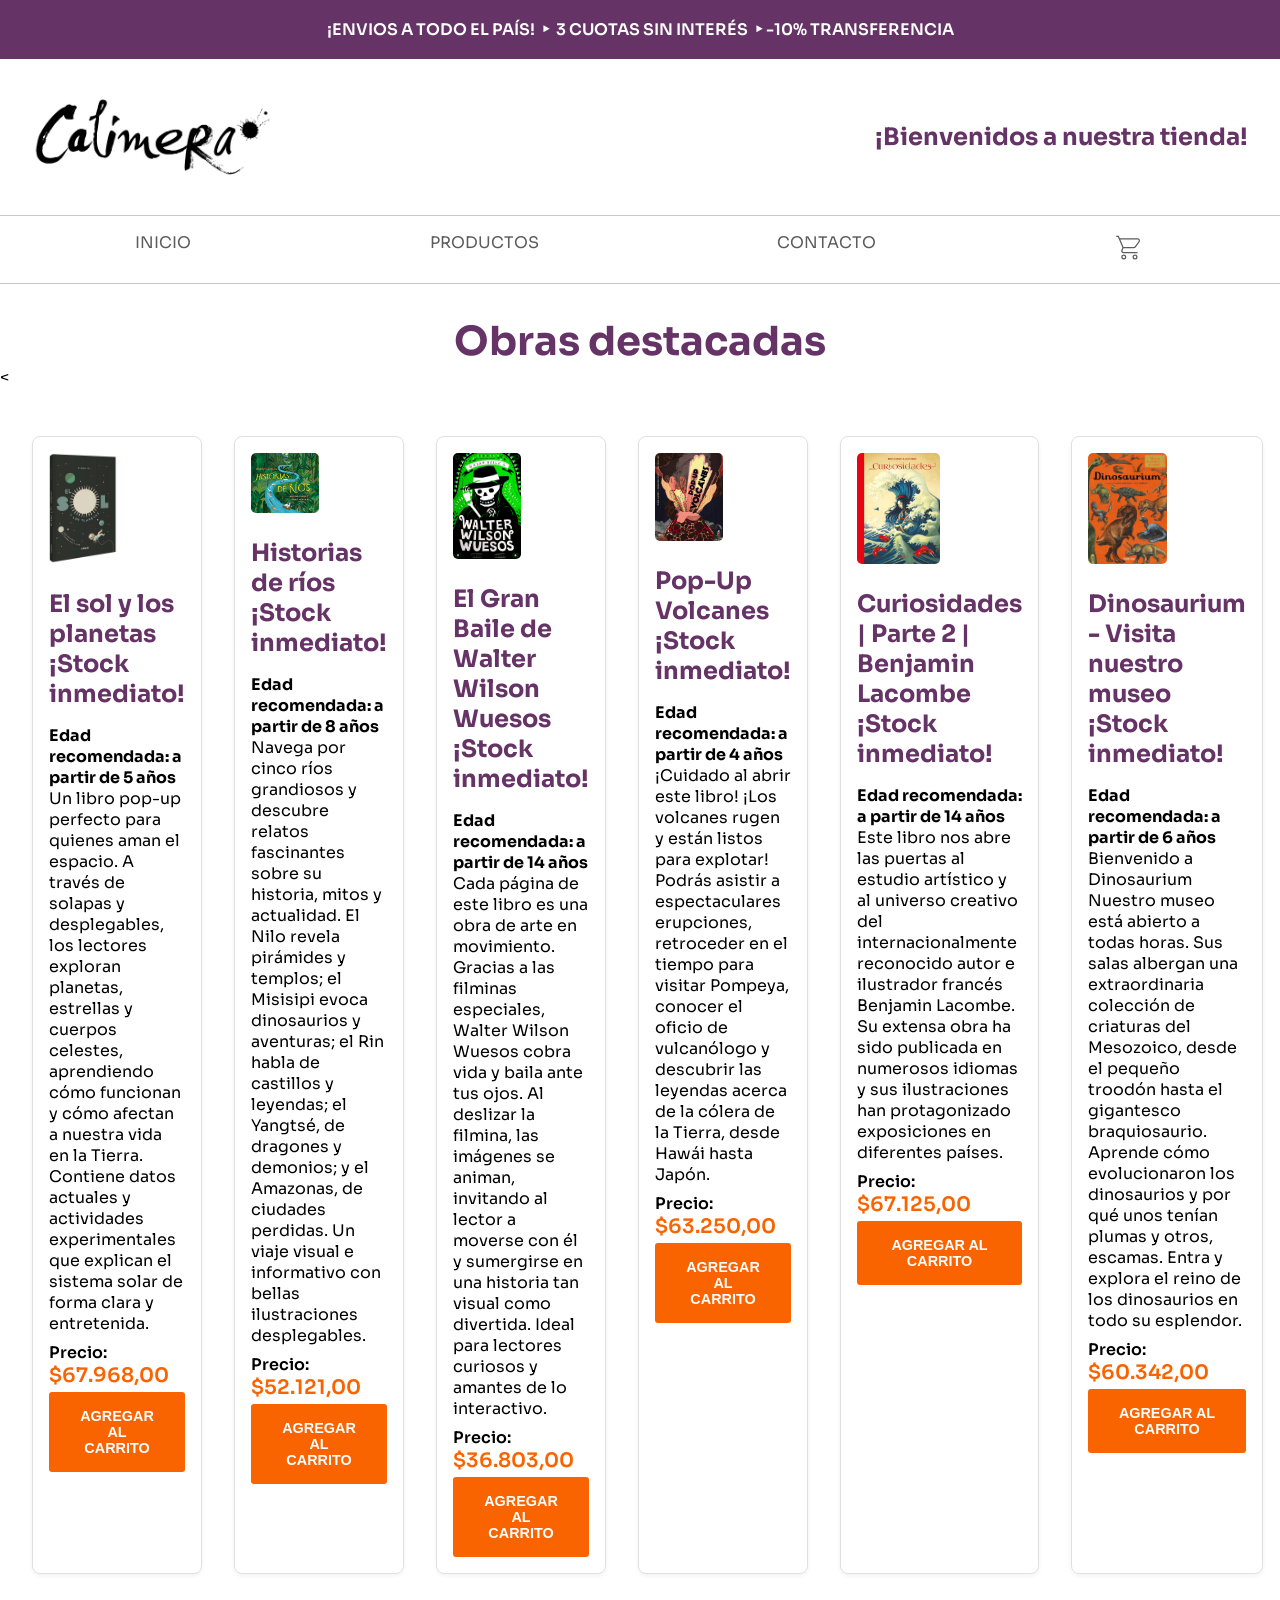
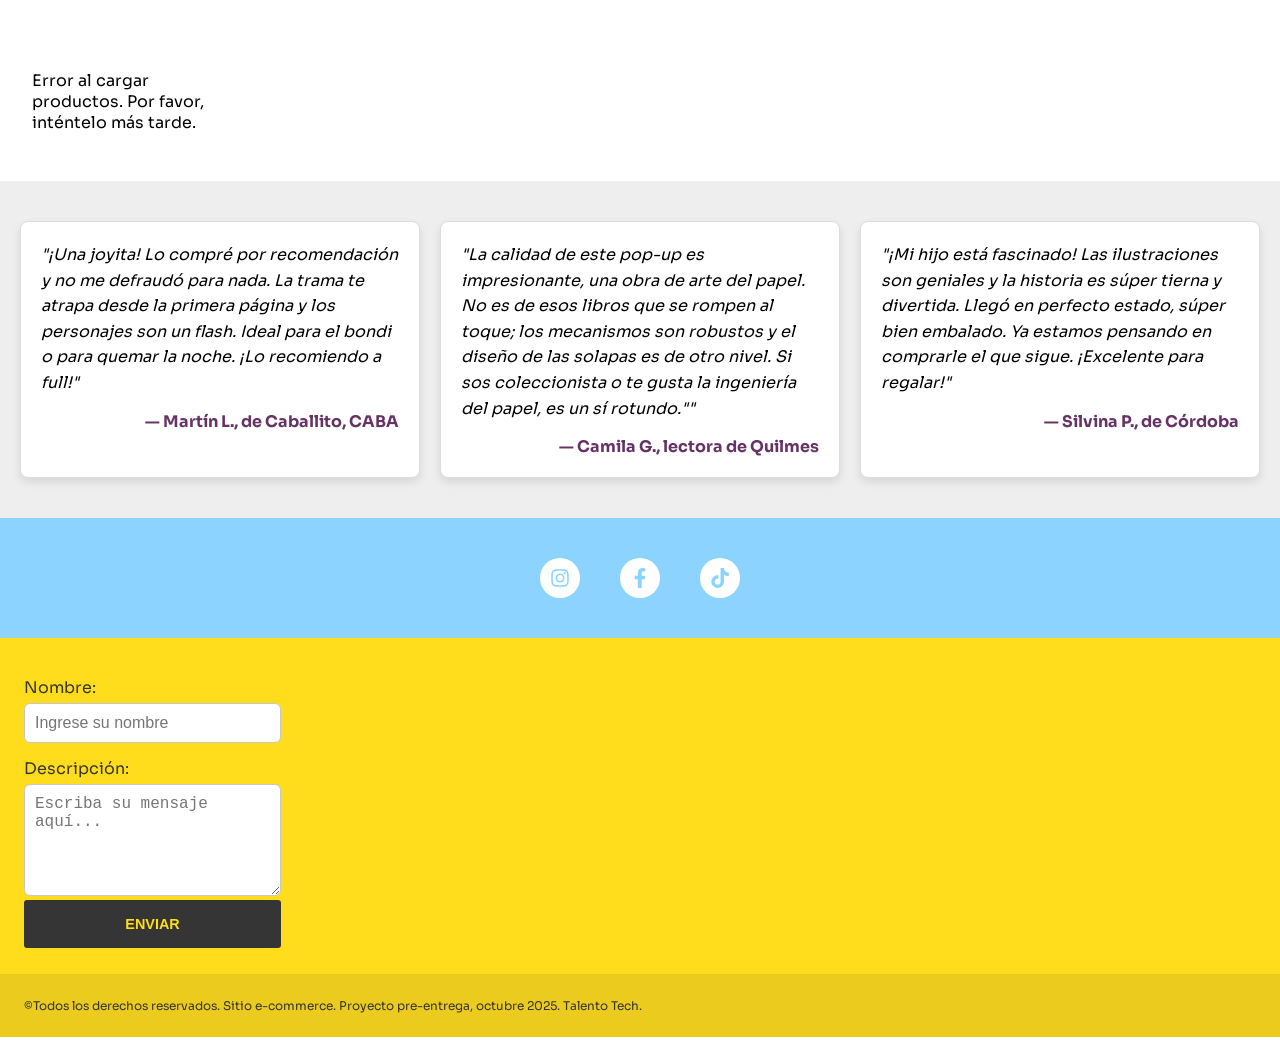
<file: index.html>
<!DOCTYPE html>
<html lang="es">
<head>
    <meta charset="UTF-8">
    <meta name="viewport" content="width=device-width, initial-scale=1.0">
    <title>EF Talento Tech - Acevey, Eric</title>
    <link rel="shortcut icon" href="favicon.ico" type="image/x-icon">
    <link rel="stylesheet" href="./css/style.css">
</head>
<body>
    <div class="barra-superior">
    ¡ENVIOS A TODO EL PAÍS!  &#8227;  3 CUOTAS SIN INTERÉS  &#8227; -10% TRANSFERENCIA
    </div>

    <header>
        <img src="./assets/img/Calimera-logo.jpg" alt="Logo">
        <h1>¡Bienvenidos a nuestra tienda!</h1>
    </header>

    <nav>
        <ul>
            <li><a href="#">INICIO</a></li>
            <li><a href="./pages/product.html">PRODUCTOS</a></li>
            <li><a href="#contacto">CONTACTO</a></li>
            
            <li class="cart-icon-container">
                <a onclick="handleCart()" href="./pages/carrito.html">
                   <svg xmlns="http://www.w3.org/2000/svg" width="30" height="30" viewBox="0 0 24 24">
                        <path fill="currentColor" d="M16 18a2 2 0 0 1 2 2a2 2 0 0 1-2 2a2 2 0 0 1-2-2a2 2 0 0 1 2-2m0 1a1 1 0 0 0-1 1a1 1 0 0 0 1 1a1 1 0 0 0 1-1a1 1 0 0 0-1-1m-9-1a2 2 0 0 1 2 2a2 2 0 0 1-2 2a2 2 0 0 1-2-2a2 2 0 0 1 2-2m0 1a1 1 0 0 0-1 1a1 1 0 0 0 1 1a1 1 0 0 0 1-1a1 1 0 0 0-1-1M18 6H4.27l2.55 6H15c.33 0 .62-.16.8-.4l3-4c.13-.17.2-.38.2-.6a1 1 0 0 0-1-1m-3 7H6.87l-.77 1.56L6 15a1 1 0 0 0 1 1h11v1H7a2 2 0 0 1-2-2a2 2 0 0 1 .25-.97l.72-1.47L2.34 4H1V3h2l.85 2H18a2 2 0 0 1 2 2c0 .5-.17.92-.45 1.26l-2.91 3.89c-.36.51-.96.85-1.64.85" />
                    </svg>
                    <div class="count"></div>
                </a>
            </li>
        </ul>
    </nav>

    <main>
        <h2>Obras destacadas</h2>
    </main>

    <<section id="productos">
    <div class="product">
        <div class="card">
            <a href="./pages/descripcion.html">
                <img src="./assets/img/Producto1.webp" alt="Producto 1">
                <h4>El sol y los planetas ¡Stock inmediato!</h4>
                <p class="detalle"><strong>Edad recomendada: a partir de 5 años</strong>
                    <br>Un libro pop-up perfecto para quienes aman el espacio. A través de solapas y desplegables, los lectores exploran planetas, estrellas y cuerpos celestes, aprendiendo cómo funcionan y cómo afectan a nuestra vida en la Tierra. Contiene datos actuales y actividades experimentales que explican el sistema solar de forma clara y entretenida.</p>
            </a>
            <p class="precio">Precio: <span>$67.968,00</span></p>
            <button class="agregar-carrito-btn" 
                    data-id="ESTATICO-1" 
                    data-name="El sol y los planetas" 
                    data-price="67968" 
                    data-image="../assets/img/Producto1.webp">AGREGAR AL CARRITO</button> </div>
        
        <div class="card">
            <a href="./pages/descripcion.html">
                <img src="./assets/img/Producto2.webp" alt="Producto 2">
                <h4>Historias de ríos ¡Stock inmediato!</h4>
                <p class="detalle"><strong>Edad recomendada: a partir de 8 años</strong>
                    <br>Navega por cinco ríos grandiosos y descubre relatos fascinantes sobre su historia, mitos y actualidad. El Nilo revela pirámides y templos; el Misisipi evoca dinosaurios y aventuras; el Rin habla de castillos y leyendas; el Yangtsé, de dragones y demonios; y el Amazonas, de ciudades perdidas. Un viaje visual e informativo con bellas ilustraciones desplegables.</p>
            </a>
            <p class="precio">Precio: <span>$52.121,00</span></p>
            <button class="agregar-carrito-btn" 
                    data-id="ESTATICO-2" 
                    data-name="Historias de ríos" 
                    data-price="52121" 
                    data-image="../assets/img/Producto2.webp">AGREGAR AL CARRITO</button> </div>
        
        <div class="card">
            <a href="./pages/descripcion.html">
                <img src="./assets/img/Producto3.webp" alt="Producto 3">
                <h4>El Gran Baile de Walter Wilson Wuesos ¡Stock inmediato!</h4>
                <p class="detalle"><strong>Edad recomendada: a partir de 14 años</strong>
                    <br>Cada página de este libro es una obra de arte en movimiento. Gracias a las filminas especiales, Walter Wilson Wuesos cobra vida y baila ante tus ojos. Al deslizar la filmina, las imágenes se animan, invitando al lector a moverse con él y sumergirse en una historia tan visual como divertida. Ideal para lectores curiosos y amantes de lo interactivo.</p>
            </a>
            <p class="precio">Precio: <span>$36.803,00</span></p>
            <button class="agregar-carrito-btn" 
                    data-id="ESTATICO-3" 
                    data-name="El Gran Baile de Walter Wilson Wuesos" 
                    data-price="36803" 
                    data-image="../assets/img/Producto3.webp">AGREGAR AL CARRITO</button> </div>

        <div class="card">
            <a href="./pages/descripcion.html">
                <img src="./assets/img/Producto4.webp" alt="Producto 4">
                <h4>Pop-Up Volcanes ¡Stock inmediato!</h4>
                <p class="detalle"><strong>Edad recomendada: a partir de 4 años</strong>
                    <br>¡Cuidado al abrir este libro! ¡Los volcanes rugen y están listos para explotar! Podrás asistir a espectaculares erupciones, retroceder en el tiempo para visitar Pompeya, conocer el oficio de vulcanólogo y descubrir las leyendas acerca de la cólera de la Tierra, desde Hawái hasta Japón.</p>
            </a>
            <p class="precio">Precio: <span>$63.250,00</span></p>
            <button class="agregar-carrito-btn" 
                    data-id="ESTATICO-4" 
                    data-name="Pop-Up Volcanes" 
                    data-price="63250" 
                    data-image="../assets/img/Producto4.webp">AGREGAR AL CARRITO</button> </div>
        
        <div class="card">
            <a href="./pages/descripcion.html">
                <img src="./assets/img/Producto5.webp" alt="Producto 5">
                <h4>Curiosidades | Parte 2 | Benjamin Lacombe ¡Stock inmediato!</h4>
                <p class="detalle"><strong>Edad recomendada: a partir de 14 años</strong>
                    <br>Este libro nos abre las puertas al estudio artístico y al universo creativo del internacionalmente reconocido autor e ilustrador francés Benjamin Lacombe. Su extensa obra ha sido publicada en numerosos idiomas y sus ilustraciones han protagonizado exposiciones en diferentes países.</p>
            </a>
            <p class="precio">Precio: <span>$67.125,00</span></p>
            <button class="agregar-carrito-btn" 
                    data-id="ESTATICO-5" 
                    data-name="Curiosidades | Parte 2 | Benjamin Lacombe" 
                    data-price="67125" 
                    data-image="../assets/img/Producto5.webp">AGREGAR AL CARRITO</button> </div>
        
        <div class="card">
            <a href="./pages/descripcion.html">
                <img src="./assets/img/Producto6.webp" alt="Producto 6">
                <h4>Dinosaurium - Visita nuestro museo ¡Stock inmediato!</h4>
                <p class="detalle"><strong>Edad recomendada: a partir de 6 años</strong>
                    <br>Bienvenido a Dinosaurium Nuestro museo está abierto a todas horas. Sus salas albergan una extraordinaria colección de criaturas del Mesozoico, desde el pequeño troodón hasta el gigantesco braquiosaurio. Aprende cómo evolucionaron los dinosaurios y por qué unos tenían plumas y otros, escamas. Entra y explora el reino de los dinosaurios en todo su esplendor.</p>
            </a>
            <p class="precio">Precio: <span>$60.342,00</span></p>
            <button class="agregar-carrito-btn" 
                    data-id="ESTATICO-6" 
                    data-name="Dinosaurium - Visita nuestro museo" 
                    data-price="60342" 
                    data-image="../assets/img/Producto6.webp">AGREGAR AL CARRITO</button> </div>
        
    </div> 
</section>

    <section id="productos">
    <div class="card-grid" id="productos-contenedor">
        </div>
    </section>

    <section id="resenias-seccion" class="resenias-seccion">
        <div class="resenia-contenedor"> 
            <div class="resenia-tarjeta">
                <p class="resenia-texto">"¡Una joyita! Lo compré por recomendación y no me defraudó para nada. La trama te atrapa desde la primera página y los personajes son un flash. Ideal para el bondi o para quemar la noche. ¡Lo recomiendo a full!"</p>
                <p class="resenia-autor">— Martín L., de Caballito, CABA</p>
            </div>

            <div class="resenia-tarjeta">
                <p class="resenia-texto">"La calidad de este pop-up es impresionante, una obra de arte del papel. No es de esos libros que se rompen al toque; los mecanismos son robustos y el diseño de las solapas es de otro nivel. Si sos coleccionista o te gusta la ingeniería del papel, es un sí rotundo.""</p>
                <p class="resenia-autor">— Camila G., lectora de Quilmes</p>
            </div>

            <div class="resenia-tarjeta">
                <p class="resenia-texto">"¡Mi hijo está fascinado! Las ilustraciones son geniales y la historia es súper tierna y divertida. Llegó en perfecto estado, súper bien embalado. Ya estamos pensando en comprarle el que sigue. ¡Excelente para regalar!"</p>
                <p class="resenia-autor">— Silvina P., de Córdoba</p>
            </div>
        </div>
    </section>

    <section id="redes">
    <div class="redes-footer">
        <a class="redes-icon icon-40px icon-circle" href="https://instagram.com/" target="_blank" aria-label="instagram Calimera">
        <svg class="icon-inline icon-lg" xmlns="http://www.w3.org/2000/svg" viewBox="0 0 448 512"><path d="M224.1 141c-63.6 0-114.9 51.3-114.9 114.9s51.3 114.9 114.9 114.9S339 319.5 339 255.9 287.7 141 224.1 141zm0 189.6c-41.1 0-74.7-33.5-74.7-74.7s33.5-74.7 74.7-74.7 74.7 33.5 74.7 74.7-33.6 74.7-74.7 74.7zm146.4-194.3c0 14.9-12 26.8-26.8 26.8-14.9 0-26.8-12-26.8-26.8s12-26.8 26.8-26.8 26.8 12 26.8 26.8zm76.1 27.2c-1.7-35.9-9.9-67.7-36.2-93.9-26.2-26.2-58-34.4-93.9-36.2-37-2.1-147.9-2.1-184.9 0-35.8 1.7-67.6 9.9-93.9 36.1s-34.4 58-36.2 93.9c-2.1 37-2.1 147.9 0 184.9 1.7 35.9 9.9 67.7 36.2 93.9s58 34.4 93.9 36.2c37 2.1 147.9 2.1 184.9 0 35.9-1.7 67.7-9.9 93.9-36.2 26.2-26.2 34.4-58 36.2-93.9 2.1-37 2.1-147.8 0-184.8zM398.8 388c-7.8 19.6-22.9 34.7-42.6 42.6-29.5 11.7-99.5 9-132.1 9s-102.7 2.6-132.1-9c-19.6-7.8-34.7-22.9-42.6-42.6-11.7-29.5-9-99.5-9-132.1s-2.6-102.7 9-132.1c7.8-19.6 22.9-34.7 42.6-42.6 29.5-11.7 99.5-9 132.1-9s102.7-2.6 132.1 9c19.6 7.8 34.7 22.9 42.6 42.6 11.7 29.5 9 99.5 9 132.1s2.7 102.7-9 132.1z"></path></svg>
    </a>
        <a class="redes-icon icon-40px icon-circle" href="https://www.facebook.com/" target="_blank" aria-label="facebook Calimera">
        <svg class="icon-inline icon-lg" viewBox="0 0 320 512"><path d="M279.1 288l14.3-92.7h-89v-60c0-25.4 12.5-50.2 52.3-50.2H297V6.4S260.4 0 225.4 0C152 0 104.3 44.4 104.3 124.7v70.6H22.9V288h81.4v224h100.2V288z"></path></svg> 
        </a>
        <a class="redes-icon icon-40px icon-circle" href="https://www.tiktok.com/" target="_blank" aria-label="tiktok Calimera">
        <svg class="icon-inline icon-lg" xmlns="http://www.w3.org/2000/svg" viewBox="0 0 448 512">
            <path d="M448,209.91a210.06,210.06,0,0,1-122.77-39.25V349.38A162.55,162.55,0,1,1,185,188.31V278.2a74.62,74.62,0,1,0,52.23,71.18V0l88,0a121.18,121.18,0,0,0,1.86,22.17h0A122.18,122.18,0,0,0,381,102.39a121.43,121.43,0,0,0,67,20.14Z"></path>
        </svg>
    </a>
    </div>
    </section>
    
    <section id="contacto">
        <div class="grid-container">
            <div class="contacto">
                <form action="https://formspree.io/f/xgvnqdvl" method="POST">
                    <label for="name">Nombre: </label>
                    <input type="text" name="name" id="name" class="name-class" required placeholder="Ingrese su nombre">
                    <label for="msj">Descripción: </label>
                    <textarea name="msj" id="msj" rows="5" cols="20" placeholder="Escriba su mensaje aquí..."></textarea>
                    <button type="submit">ENVIAR</button>
                </form>
            </div>
        </div>
    </section>
    
    <footer>
        <div class="redes">
            <a href="" alt="whatsapp"></a>
        </div>
        <p class="legales">©Todos los derechos reservados. Sitio e-commerce. Proyecto pre-entrega, octubre 2025. Talento Tech.</p>
    </footer>

    <script src="./js/api.js"></script>
</body>
</html>
</file>
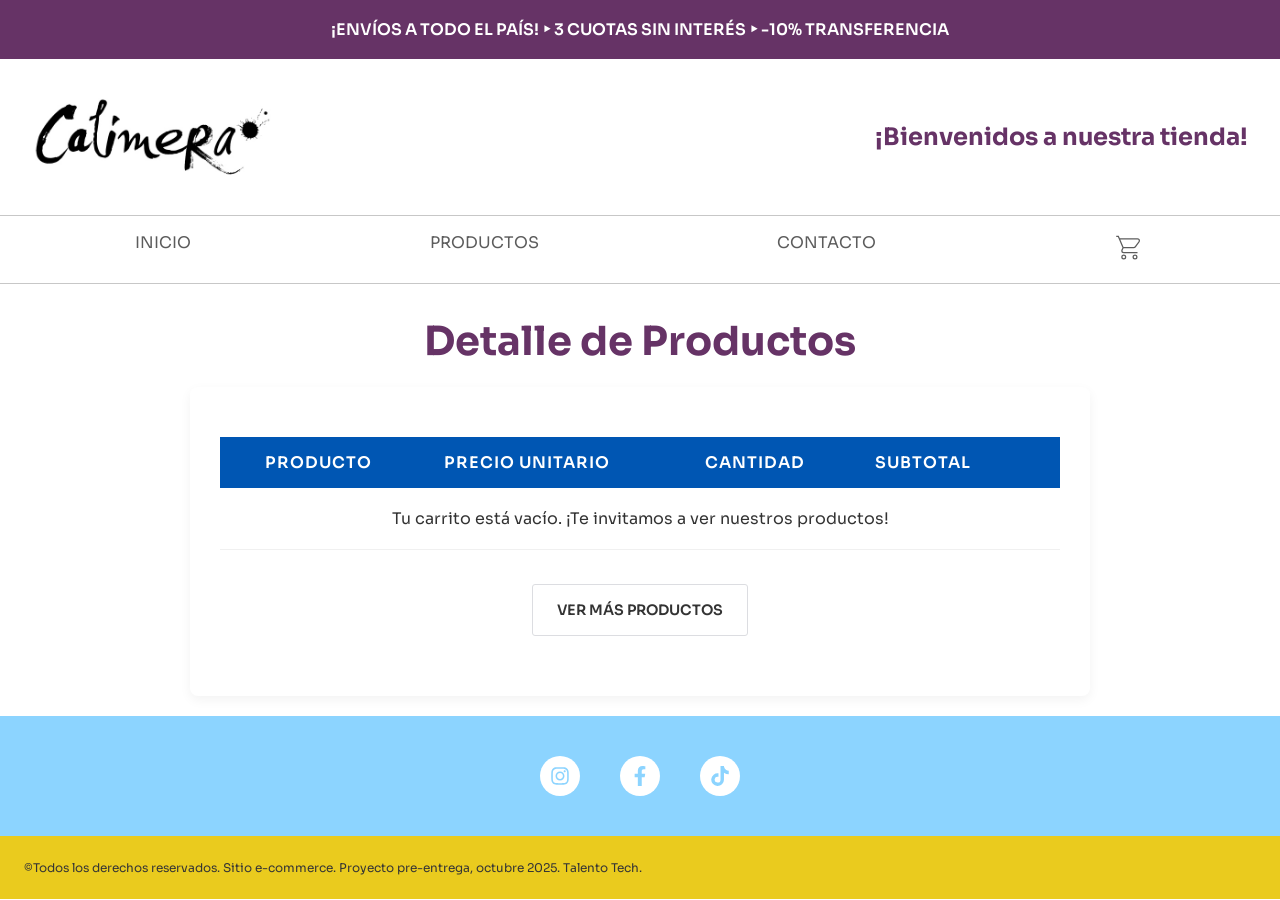
<file: pages/carrito.html>
<!DOCTYPE html>
<html lang="en">
<head>
    <meta charset="UTF-8">
    <meta name="viewport" content="width=device-width, initial-scale=1.0">
    <title>PE Talento Tech - Acevey, Eric</title>
    <link rel="shortcut icon" href="../favicon.ico" type="image/x-icon">
    <link rel="stylesheet" href="../css/style.css">
    <link rel="stylesheet" href="../css/style-carrito.css">
</head>
<body>
    
    <div class="barra-superior">
        ¡ENVÍOS A TODO EL PAÍS! <span>&#8227;</span> 3 CUOTAS SIN INTERÉS <span>&#8227;</span> -10% TRANSFERENCIA
    </div>

    <header>
        <img src="../assets/img/Calimera-logo.jpg" alt="Logo de Calimera">
        <h1>¡Bienvenidos a nuestra tienda!</h1>
    </header>

    <nav>
        <ul>
            <li>
                <a href="../index.html">INICIO</a>
            </li>
            <li>
                <a href="../pages/product.html">PRODUCTOS</a>
            </li>
            <li>
                <a href="#contacto">CONTACTO</a>
            </li>
            <li>
                <a onclick="handleCart()" href="./carrito.html">
                    <svg xmlns="http://www.w3.org/2000/svg" width="30" height="30" viewBox="0 0 24 24">
                        <path fill="currentColor"
                            d="M16 18a2 2 0 0 1 2 2a2 2 0 0 1-2 2a2 2 0 0 1-2-2a2 2 0 0 1 2-2m0 1a1 1 0 0 0-1 1a1 1 0 0 0 1 1a1 1 0 0 0 1-1a1 1 0 0 0-1-1m-9-1a2 2 0 0 1 2 2a2 2 0 0 1-2 2a2 2 0 0 1-2-2a2 2 0 0 1 2-2m0 1a1 1 0 0 0-1 1a1 1 0 0 0 1 1a1 1 0 0 0 1-1a1 1 0 0 0-1-1M18 6H4.27l2.55 6H15c.33 0 .62-.16.8-.4l3-4c.13-.17.2-.38.2-.6a1 1 0 0 0-1-1m-3 7H6.87l-.77 1.56L6 15a1 1 0 0 0 1 1h11v1H7a2 2 0 0 1-2-2a2 2 0 0 1 .25-.97l.72-1.47L2.34 4H1V3h2l.85 2H18a2 2 0 0 1 2 2c0 .5-.17.92-.45 1.26l-2.91 3.89c-.36.51-.96.85-1.64.85" />
                    </svg>
                    <div class="count"></div>
                </a>
            </li>
        </ul>
    </nav>

    <main>
        <h2>Detalle de Productos</h2>
        <section class="carrito-resumen">
            <table class="tabla-carrito">
                <thead>
                    <tr>
                        <th></th>
                        <th>Producto</th>
                        <th>Precio Unitario</th>
                        <th>Cantidad</th>
                        <th>Subtotal</th>
                        <th></th>
                     </tr>
                </thead>
                
                <tbody id="productos-carrito">
                    </tbody>
                
                <tfoot>
                    <tr>
                        <td colspan="4"><strong>Total Final</strong></td> 
                        
                        <td id="total-final"></td> 
                        
                        <td></td> 
                    </tr>
                </tfoot>
            </table>
            
            <div class="acciones-carrito">
                <a href="../index.html" class="btn-volver">VER MÁS PRODUCTOS</a>
                <button class="btn-comprar">INICIAR COMPRA</button>
            </div>
        </section>
    </main>

    <section id="redes">
 <div class="redes-footer text-center">
	<a class="redes-icon icon-40px icon-circle" href="https://instagram.com/" target="_blank" aria-label="instagram Calimera">
    <svg class="icon-inline icon-lg" xmlns="http://www.w3.org/2000/svg" viewBox="0 0 448 512"><path d="M224.1 141c-63.6 0-114.9 51.3-114.9 114.9s51.3 114.9 114.9 114.9S339 319.5 339 255.9 287.7 141 224.1 141zm0 189.6c-41.1 0-74.7-33.5-74.7-74.7s33.5-74.7 74.7-74.7 74.7 33.5 74.7 74.7-33.6 74.7-74.7 74.7zm146.4-194.3c0 14.9-12 26.8-26.8 26.8-14.9 0-26.8-12-26.8-26.8s12-26.8 26.8-26.8 26.8 12 26.8 26.8zm76.1 27.2c-1.7-35.9-9.9-67.7-36.2-93.9-26.2-26.2-58-34.4-93.9-36.2-37-2.1-147.9-2.1-184.9 0-35.8 1.7-67.6 9.9-93.9 36.1s-34.4 58-36.2 93.9c-2.1 37-2.1 147.9 0 184.9 1.7 35.9 9.9 67.7 36.2 93.9s58 34.4 93.9 36.2c37 2.1 147.9 2.1 184.9 0 35.9-1.7 67.7-9.9 93.9-36.2 26.2-26.2 34.4-58 36.2-93.9 2.1-37 2.1-147.8 0-184.8zM398.8 388c-7.8 19.6-22.9 34.7-42.6 42.6-29.5 11.7-99.5 9-132.1 9s-102.7 2.6-132.1-9c-19.6-7.8-34.7-22.9-42.6-42.6-11.7-29.5-9-99.5-9-132.1s-2.6-102.7 9-132.1c7.8-19.6 22.9-34.7 42.6-42.6 29.5-11.7 99.5-9 132.1-9s102.7-2.6 132.1 9c19.6 7.8 34.7 22.9 42.6 42.6 11.7 29.5 9 99.5 9 132.1s2.7 102.7-9 132.1z"></path></svg>
</a>
    <a class="redes-icon icon-40px icon-circle" href="https://www.facebook.com/" target="_blank" aria-label="facebook Calimera">
    <svg class="icon-inline icon-lg" viewBox="0 0 320 512"><path d="M279.1 288l14.3-92.7h-89v-60c0-25.4 12.5-50.2 52.3-50.2H297V6.4S260.4 0 225.4 0C152 0 104.3 44.4 104.3 124.7v70.6H22.9V288h81.4v224h100.2V288z"></path></svg>        </a>
    <a class="redes-icon icon-40px icon-circle" href="https://www.tiktok.com/" target="_blank" aria-label="tiktok Calimera">
    <svg class="icon-inline icon-lg" xmlns="http://www.w3.org/2000/svg" viewBox="0 0 448 512">
        <path d="M448,209.91a210.06,210.06,0,0,1-122.77-39.25V349.38A162.55,162.55,0,1,1,185,188.31V278.2a74.62,74.62,0,1,0,52.23,71.18V0l88,0a121.18,121.18,0,0,0,1.86,22.17h0A122.18,122.18,0,0,0,381,102.39a121.43,121.43,0,0,0,67,20.14Z"></path>
    </svg>
</a>
</div>
</section>

    <footer>
        <div class="redes">
            <a href="" alt="whatsapp"></a>
        </div>
        <p class="legales">©Todos los derechos reservados. Sitio e-commerce. Proyecto pre-entrega, octubre 2025. Talento Tech.</p>
    </footer>

    <script src="../js/carrito-render.js"></script>
</body>
</html>
</file>
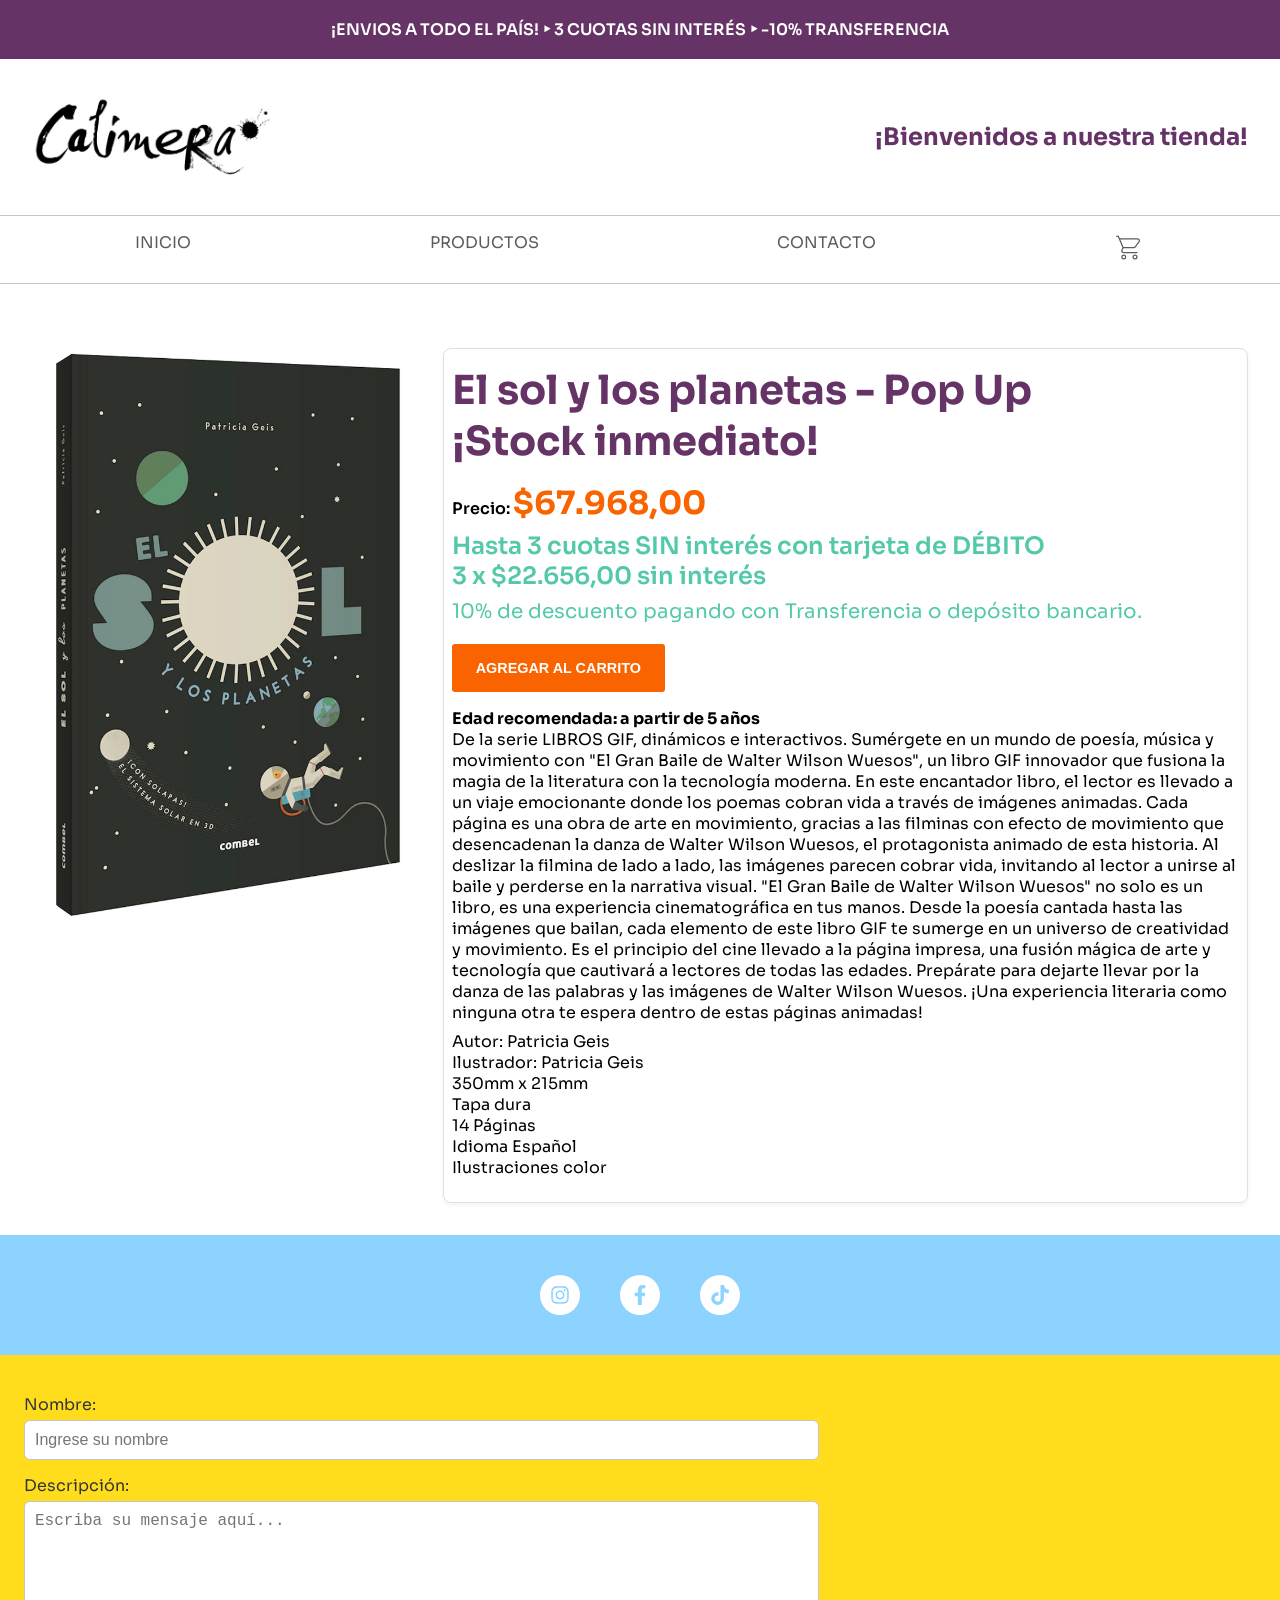
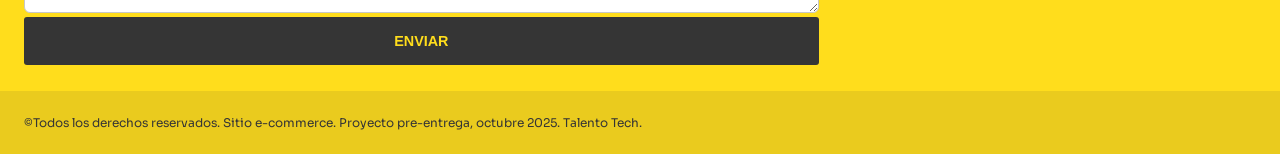
<file: pages/descripcion.html>
<!DOCTYPE html>
<html lang="en">
<head>
    <meta charset="UTF-8">
    <meta name="viewport" content="width=device-width, initial-scale=1.0">
    <title>PE Talento Tech - Acevey, Eric</title>
    <link rel="shortcut icon" href="./favicon.ico" type="image/x-icon">
    <link rel="stylesheet" href="../css/style.css" />
    <link rel="stylesheet" href="../css/style-producto.css" />
</head>
<body>
    <div class="barra-superior">
    ¡ENVIOS A TODO EL PAÍS!  &#8227;  3 CUOTAS SIN INTERÉS  &#8227; -10% TRANSFERENCIA
  </div>

    <header>
        <img src="../assets/img/Calimera-logo.jpg" alt="Logo">
    <h1>¡Bienvenidos a nuestra tienda!</h1>
        </header>
    <nav>
        <ul>
            <li>
                <a href="../index.html">INICIO</a>
            </li>
            <li>
                <a href="./pages/product.html">PRODUCTOS</a>
            </li>
            <li>
                <a href="#contacto">CONTACTO</a>
            </li>
            <li>
            <a onclick="handleCart()" href="../pages/carrito.html">
               <svg xmlns="http://www.w3.org/2000/svg" width="30" height="30" viewBox="0 0 24 24">
                  <path fill="currentColor"
                     d="M16 18a2 2 0 0 1 2 2a2 2 0 0 1-2 2a2 2 0 0 1-2-2a2 2 0 0 1 2-2m0 1a1 1 0 0 0-1 1a1 1 0 0 0 1 1a1 1 0 0 0 1-1a1 1 0 0 0-1-1m-9-1a2 2 0 0 1 2 2a2 2 0 0 1-2 2a2 2 0 0 1-2-2a2 2 0 0 1 2-2m0 1a1 1 0 0 0-1 1a1 1 0 0 0 1 1a1 1 0 0 0 1-1a1 1 0 0 0-1-1M18 6H4.27l2.55 6H15c.33 0 .62-.16.8-.4l3-4c.13-.17.2-.38.2-.6a1 1 0 0 0-1-1m-3 7H6.87l-.77 1.56L6 15a1 1 0 0 0 1 1h11v1H7a2 2 0 0 1-2-2a2 2 0 0 1 .25-.97l.72-1.47L2.34 4H1V3h2l.85 2H18a2 2 0 0 1 2 2c0 .5-.17.92-.45 1.26l-2.91 3.89c-.36.51-.96.85-1.64.85" />
               </svg>
               <div class="count"></div>
            </a>
         </li>

        </ul>
    </nav>

  <main>
  </main>

  <section id="Producto">
    <div class="product">
      <img class="imagen" src="../assets/img/Producto1.webp" alt="El sol y los planetas" />

      <div class="card">
        <h1>El sol y los planetas - Pop Up<br>¡Stock inmediato!</h1>

        <p class="precio">Precio: <span>$67.968,00</span></p>
        <p class="tarjeta">Hasta 3 cuotas SIN interés con tarjeta de DÉBITO<br>3 x $22.656,00 sin interés</p>
        <p class="promo">10% de descuento pagando con Transferencia o depósito bancario.</p>

        <button>AGREGAR AL CARRITO</button>

        <p><strong>Edad recomendada: a partir de 5 años</strong></p>

        <p>
          De la serie LIBROS GIF, dinámicos e interactivos.

Sumérgete en un mundo de poesía, música y movimiento con "El Gran Baile de Walter Wilson Wuesos", un libro GIF innovador que fusiona la magia de la literatura con la tecnología moderna. En este encantador libro, el lector es llevado a un viaje emocionante donde los poemas cobran vida a través de imágenes animadas.

 

Cada página es una obra de arte en movimiento, gracias a las filminas con efecto de movimiento que desencadenan la danza de Walter Wilson Wuesos, el protagonista animado de esta historia. Al deslizar la filmina de lado a lado, las imágenes parecen cobrar vida, invitando al lector a unirse al baile y perderse en la narrativa visual.

 

"El Gran Baile de Walter Wilson Wuesos" no solo es un libro, es una experiencia cinematográfica en tus manos. Desde la poesía cantada hasta las imágenes que bailan, cada elemento de este libro GIF te sumerge en un universo de creatividad y movimiento. Es el principio del cine llevado a la página impresa, una fusión mágica de arte y tecnología que cautivará a lectores de todas las edades.

Prepárate para dejarte llevar por la danza de las palabras y las imágenes de Walter Wilson Wuesos. ¡Una experiencia literaria como ninguna otra te espera dentro de estas páginas animadas!</p>
          <p class="info">Autor: Patricia Geis
          <br>Ilustrador: Patricia Geis
          <br>350mm x 215mm
          <br>Tapa dura
          <br>14 Páginas
          <br>Idioma Español
          <br>Ilustraciones color
        </p>
      </div>
    </div>
  </section>

 <section id="redes">
 <div class="redes-footer text-center">
	<a class="redes-icon icon-40px icon-circle" href="https://instagram.com/" target="_blank" aria-label="instagram Calimera">
    <svg class="icon-inline icon-lg" xmlns="http://www.w3.org/2000/svg" viewBox="0 0 448 512"><path d="M224.1 141c-63.6 0-114.9 51.3-114.9 114.9s51.3 114.9 114.9 114.9S339 319.5 339 255.9 287.7 141 224.1 141zm0 189.6c-41.1 0-74.7-33.5-74.7-74.7s33.5-74.7 74.7-74.7 74.7 33.5 74.7 74.7-33.6 74.7-74.7 74.7zm146.4-194.3c0 14.9-12 26.8-26.8 26.8-14.9 0-26.8-12-26.8-26.8s12-26.8 26.8-26.8 26.8 12 26.8 26.8zm76.1 27.2c-1.7-35.9-9.9-67.7-36.2-93.9-26.2-26.2-58-34.4-93.9-36.2-37-2.1-147.9-2.1-184.9 0-35.8 1.7-67.6 9.9-93.9 36.1s-34.4 58-36.2 93.9c-2.1 37-2.1 147.9 0 184.9 1.7 35.9 9.9 67.7 36.2 93.9s58 34.4 93.9 36.2c37 2.1 147.9 2.1 184.9 0 35.9-1.7 67.7-9.9 93.9-36.2 26.2-26.2 34.4-58 36.2-93.9 2.1-37 2.1-147.8 0-184.8zM398.8 388c-7.8 19.6-22.9 34.7-42.6 42.6-29.5 11.7-99.5 9-132.1 9s-102.7 2.6-132.1-9c-19.6-7.8-34.7-22.9-42.6-42.6-11.7-29.5-9-99.5-9-132.1s-2.6-102.7 9-132.1c7.8-19.6 22.9-34.7 42.6-42.6 29.5-11.7 99.5-9 132.1-9s102.7-2.6 132.1 9c19.6 7.8 34.7 22.9 42.6 42.6 11.7 29.5 9 99.5 9 132.1s2.7 102.7-9 132.1z"></path></svg>
</a>
    <a class="redes-icon icon-40px icon-circle" href="https://www.facebook.com/" target="_blank" aria-label="facebook Calimera">
    <svg class="icon-inline icon-lg" viewBox="0 0 320 512"><path d="M279.1 288l14.3-92.7h-89v-60c0-25.4 12.5-50.2 52.3-50.2H297V6.4S260.4 0 225.4 0C152 0 104.3 44.4 104.3 124.7v70.6H22.9V288h81.4v224h100.2V288z"></path></svg>        </a>
    <a class="redes-icon icon-40px icon-circle" href="https://www.tiktok.com/" target="_blank" aria-label="tiktok Calimera">
    <svg class="icon-inline icon-lg" xmlns="http://www.w3.org/2000/svg" viewBox="0 0 448 512">
        <path d="M448,209.91a210.06,210.06,0,0,1-122.77-39.25V349.38A162.55,162.55,0,1,1,185,188.31V278.2a74.62,74.62,0,1,0,52.23,71.18V0l88,0a121.18,121.18,0,0,0,1.86,22.17h0A122.18,122.18,0,0,0,381,102.39a121.43,121.43,0,0,0,67,20.14Z"></path>
    </svg>
</a>
</div>
</section>

  <section id="contacto">
        <div class="grid-container">
        <div class="contacto">
        <form action="https://formspree.io/f/xgvnqdvl" method="POST">
        <label for="name">Nombre: </label>
        <input type="text" name="name" id="name" class="name-class" required placeholder="Ingrese su nombre">
        <label type="msj">Descripción: </label>
        <textarea name="msj" id="msj" rows="5" cols="20" placeholder="Escriba su mensaje aquí..."></textarea>
        <button type="submit">ENVIAR</button>
        </form>
        </div>
        </div>
    </section>


        
    <footer>
       <div class="redes">
        <a href="" alt="whatsapp"></a>
    </div>
    <p class="legales">©Todos los derechos reservados. Sitio e-commerce. Proyecto pre-entrega, octubre 2025. Talento Tech.</p>
    </footer>
    <script src="../js/script.js"></script>
</body>
</html>
</file>
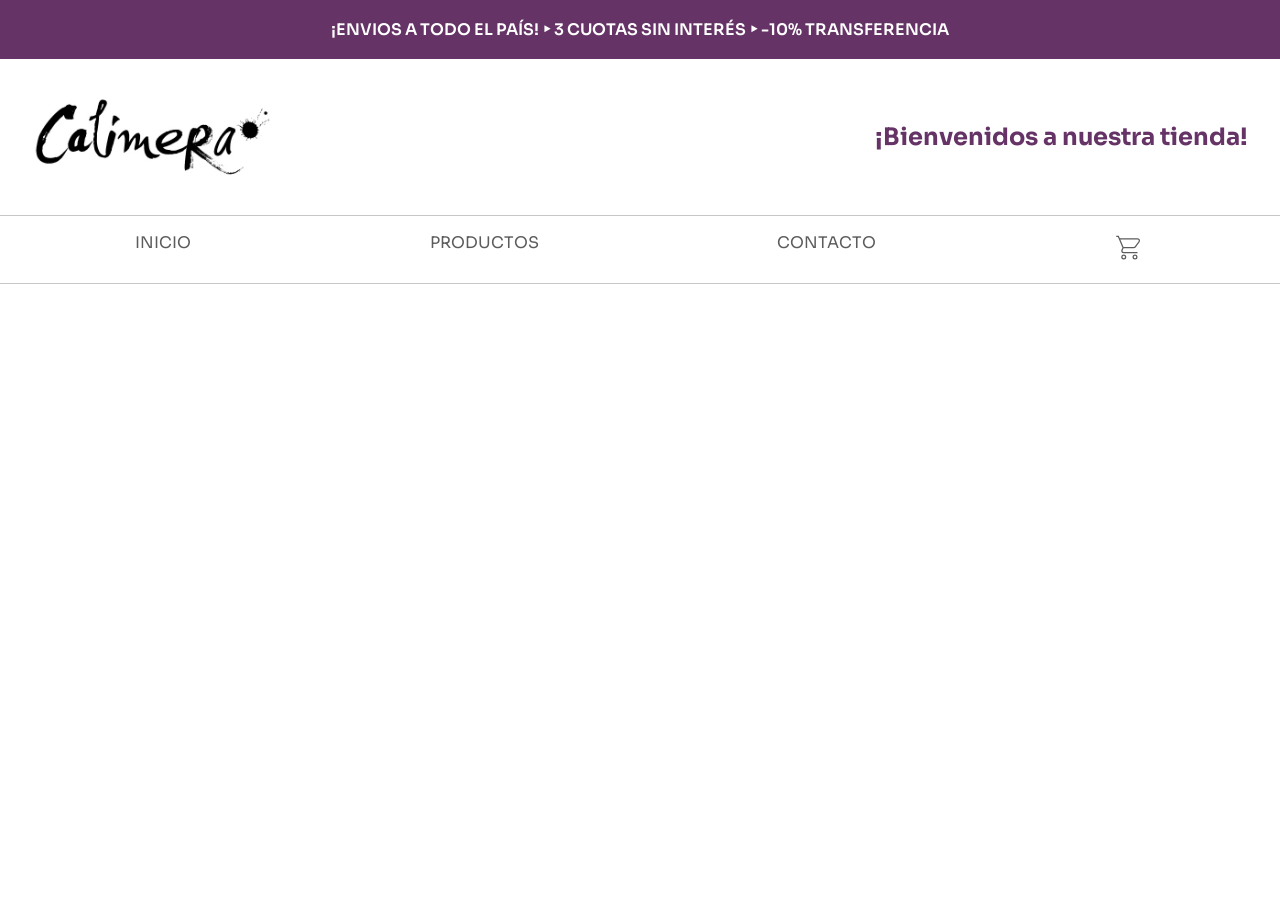
<file: pages/product.html>
<!DOCTYPE html>
<html lang="en">
<head>
    <meta charset="UTF-8">
    <meta name="viewport" content="width=device-width, initial-scale=1.0">
    <title>PE Talento Tech - Acevey, Eric</title>
    <link rel="shortcut icon" href="./favicon.ico" type="image/x-icon">
    <link rel="stylesheet" href="../css/style.css">
</head>
<body>
    <div class="barra-superior">
    ¡ENVIOS A TODO EL PAÍS!  &#8227;  3 CUOTAS SIN INTERÉS  &#8227; -10% TRANSFERENCIA
  </div>

    <header>
        <img src="../assets/img/Calimera-logo.jpg" alt="Logo">
    <h1>¡Bienvenidos a nuestra tienda!</h1>
     </header>
    <nav>
        <ul>
            <li>
                <a href="../index.html">INICIO</a>
            </li>
            <li>
                <a href="./pages/product.html">PRODUCTOS</a>
            </li>
            <li>
                <a href="#contacto">CONTACTO</a>
            </li>
            <li>
            <a onclick="handleCart()" href="./pages/carrito.html">
               <svg xmlns="http://www.w3.org/2000/svg" width="30" height="30" viewBox="0 0 24 24">
                  <path fill="currentColor"
                     d="M16 18a2 2 0 0 1 2 2a2 2 0 0 1-2 2a2 2 0 0 1-2-2a2 2 0 0 1 2-2m0 1a1 1 0 0 0-1 1a1 1 0 0 0 1 1a1 1 0 0 0 1-1a1 1 0 0 0-1-1m-9-1a2 2 0 0 1 2 2a2 2 0 0 1-2 2a2 2 0 0 1-2-2a2 2 0 0 1 2-2m0 1a1 1 0 0 0-1 1a1 1 0 0 0 1 1a1 1 0 0 0 1-1a1 1 0 0 0-1-1M18 6H4.27l2.55 6H15c.33 0 .62-.16.8-.4l3-4c.13-.17.2-.38.2-.6a1 1 0 0 0-1-1m-3 7H6.87l-.77 1.56L6 15a1 1 0 0 0 1 1h11v1H7a2 2 0 0 1-2-2a2 2 0 0 1 .25-.97l.72-1.47L2.34 4H1V3h2l.85 2H18a2 2 0 0 1 2 2c0 .5-.17.92-.45 1.26l-2.91 3.89c-.36.51-.96.85-1.64.85" />
               </svg>
               <div class="count"></div>
            </a>
         </li>

        </ul>
    </nav>
</file>
<file: css/style.css>
@import url('https://fonts.googleapis.com/css2?family=Sora:wght@100..800&display=swap');

* {
    padding: 0;
    margin: 0;
    box-sizing: border-box;
}

:root {
    --color-fondo: #fff;
    --color-principal: #663366;
    --color-secundario: #ffffff;
    --color-texto: #000;
    --nav-desktop-background: #ffffff;
    --nav-desktop-foreground: #5c5c5c;
    --nav-desktop-lines: hsl(0, 0%, 78%);
    --color-boton: #fa6400;
    --color-boton-hover: #0056b3;
    --color-promo: #54c9aa;
    --color-footer-background: #eacb1e;
    --color-footer-foreground: #353535;
    --color-form-background: #ffdd1c;
    --color-form-foreground: #353535;
}

html {
    font-size: 16px;
    font-family: "Sora", sans-serif;
    scroll-behavior: smooth;
}

body {
    background-color: var(--color-fondo);
}

/* Encabezado y Navegación */
.barra-superior {
    background-color: var(--color-principal);
    padding: 1.2rem;
    text-align: center;
    font-size: 1rem;
    font-weight: 600;
    color: var(--color-fondo);
}

header {
    display: flex;
    align-items: center;
    justify-content: space-between;
    margin: 2rem;
}

header img {
    width: 15rem;
}

header h1, 
header h2 {
    color: var(--color-principal); 
}

header h1 {
    font-size: 1.5rem;
}

header h2 {
    font-size: 2.5rem;
    text-align: center;
}

nav {
    border-top: 1px solid var(--nav-desktop-lines);
    border-bottom: 1px solid var(--nav-desktop-lines);
    margin: 2rem auto;
    background-color: var(--nav-desktop-background);
}

nav ul {
    list-style: none;
    display: flex;
    justify-content: space-around;
    padding: 1rem;
}

nav ul li a {
    text-decoration: none;
    color: var(--nav-desktop-foreground);
}

nav ul li a:hover {
    color: var(--color-boton);
}

nav ul li:last-child {
    position: relative;
}

nav ul li:last-child .count {
    position: absolute;
    top: -10px;
    left: 23px;
    border: 0px solid;
    border-radius: 50%;
    width: 25px;
    height: 25px;
    line-height: 25px;
    text-align: center;
    font-size: 12px;
    color: white;
    font-weight: bold;
    background-color: #4CAF50;
    display: none;
    align-items: center; 
    justify-content: center;
}

/* Contenido Principal (Main) */
main h2 {
    text-align: center;
    color: var(--color-principal);
    font-size: 2.5rem;
}

/* Estilos de Producto (Grilla) */
.product {
    display: grid;
    grid-template-columns: repeat(6, 1fr);
    gap: 2rem;
    padding: 3rem 2rem;
    justify-items: center;
}

.card {
    width: 100%;
    padding: 1rem;
    border: 1px solid #e0e0e0;
    border-radius: 8px;
    box-shadow: 0 2px 4px rgba(0, 0, 0, 0.05);
    display: block;
}

.card-grid {
    display: grid;
    grid-template-columns: repeat(6, 1fr);
    gap: 2rem;
    padding: 3rem 2rem;
    justify-items: center;
}

.card img {
    width: 50%;
    height: auto;
    border-radius: 5px;
    margin-bottom: 0.75rem;
    transition: transform 0.3s ease; 
}

.card img:hover {
    transform: scale(1.05);
}

.card a {
    text-decoration: none;
}

.card h4 {
    margin-top: 0.5rem;
    margin-bottom: 1rem;
    font-size: 1.5rem;
    color: var(--color-principal);
}

.card button {
    margin-top: 0.25rem;
    padding: 1rem 1.5rem;
    background-color: var(--color-boton);
    font-size: 0.9rem;
    font-weight: 600;
    color: var(--color-fondo);
    border: none;
    border-radius: 3px;
    cursor: pointer;
}

.card button:hover {
    background-color: var(--color-boton-hover);
}

.detalle {
    font-size: 1rem;
    font-weight: 400;
    color: var(--color-texto);
    margin-top: 0.5rem;
}

.precio {
    font-size: 1rem;
    font-weight: 600;
    color: var(--color-texto);
    margin-top: 0.5rem;
}

.precio span {
    color: var(--color-boton);
    font-size: 1.25rem;
}

.promo {
    font-size: 1.2rem;
    font-weight: 600;
    color: var(--color-promo);
    margin-top: 0.5rem;
}

.tarjeta {
    font-size: 1.2rem;
    font-weight: 600;
    color: var(--color-promo);
    margin-top: 0.5rem;
}

/* Grilla de Contenido General */
.grid-container {
    display: grid;
    grid-template-columns: repeat(4, 1fr);
    background-color: var(--color-form-background);
    gap: 20px;
    margin: 0 auto;
}

/* Sección de Resenias */
.resenias-seccion {
    padding: 2.5rem 1.25rem;
    background-color: #eeeeee;
}

.resenias-seccion h2 {
    margin-bottom: 1.875rem;
    color: var(--color-principal);
    text-align: center;

}

/* Configuracion de 3 columnas para Escritorio */
.resenia-contenedor {
    display: grid;
    grid-template-columns: repeat(3, 1fr); 
    gap: 1.25rem;
}

.resenia-tarjeta {
    background-color: #ffffff;
    border: 0.0625rem solid #ddd;
    border-radius: 0.5rem;
    padding: 1.25rem;
    box-shadow: 0 0.25rem 0.5rem rgba(0, 0, 0, 0.1);
    text-align: left;
    transition: transform 0.3s ease;
}

.resenia-tarjeta:hover {
    transform: translateY(-0.3125rem);
}

.resenia-texto {
    font-style: italic;
    color: var(--color-texto);
    margin-bottom: 0.9375rem;
    font-size: 1rem;
    line-height: 1.6;
}

.resenia-autor {
    font-weight: bold;
    color: var(--color-principal);
    margin-top: 0.625rem;
    text-align: right;
    font-size: 1rem;
}

/* Sección de Redes Sociales */
#redes {
    background-color: #8cd4ff;
    padding: 2.5rem 0;
    text-align: center;
}

.redes-footer {
    display: flex;
    justify-content: center;
    align-items: center;
    gap: 2.5rem;
}

.redes-icon {
    display: flex;
    justify-content: center;
    align-items: center;
    width: 2.5rem;
    height: 2.5rem;
    background-color: #ffffff;
    border: 0 solid #a3ccda;
    border-radius: 50%;
    text-decoration: none;
    color: inherit;
}

.redes-icon svg {
    fill: #8cd4ff;
    width: 1.25rem;
    height: 1.25rem;
}

/* Estilos de Contacto / Formulario */
.contacto {
    padding: 0.5rem;
    color: var(--color-form-foreground);
    font-size: 1rem;
    font-weight: 400;
    padding: 1.5rem;
}

.contacto button {
    margin-top: 0.25rem;
    margin-bottom: 0.1rem;
    padding: 1rem 1.5rem;
    background-color: var(--color-form-foreground);
    font-size: 0.9rem;
    font-weight: 600;
    color: var(--color-form-background);
    border: none;
    border-radius: 3px;
    cursor: pointer;
}

.contacto button:hover {
    background-color: var(--color-boton-hover);
}

.contacto form {
    display: flex;
    flex-direction: column;
}

.contacto label {
    margin-top: 15px; 
    margin-bottom: 5px; 
    font-weight: 400;
    color: var(--color-form-foreground);
}

.contacto input[type="text"],
.contacto textarea {
    padding: 10px; 
    border: 1px solid var(--nav-desktop-lines);
    border-radius: 6px;
    font-size: 1rem;
    transition: border-color 0.3s;
}

.contacto input[type="text"]:focus,
.contacto textarea:focus {
    border-color: var(--color-form-foreground);
    outline: none;
}

/* Pie de Página (Footer) */
footer {
    background-color: var(--color-footer-background);
    color: var(--color-footer-foreground);
}

.legales {
    font-size: 0.75rem;
    font-weight: 400;
    padding: 1.5rem;
}


@media (max-width: 1024px) {
    .resenia-contenedor {
        grid-template-columns: repeat(2, 1fr); 
    }
}

@media (max-width: 768px) {
    nav ul {
        flex-direction: column;
        gap: 10px; 
    }

    .product {
        grid-template-columns: 1fr;
    }

    .resenia-contenedor {
        grid-template-columns: 1fr; 
    }
    
    header h1 {
        font-size: 1.3rem;
    }

    #Producto {
        padding: 0.25rem;
    }

    .contacto {
        padding: 1rem;
    }

    .contacto button {
        width: 100%;
    }
}
</file>
<file: css/style-carrito.css>
@import url('https://fonts.googleapis.com/css2?family=Sora:wght@100..800&display=swap');

* {
    padding: 0;
    margin: 0;
    box-sizing: border-box;
}

.carrito-resumen {
    max-width: 900px;
    margin: 20px auto;
    padding: 30px;
    background-color: #ffffff;
    border-radius: 8px;
    box-shadow: 0 4px 12px rgba(0, 0, 0, 0.05);
}

.tabla-carrito {
    width: 100%;
    border-collapse: collapse;
    margin-top: 20px;
    font-size: 1em;
}

.tabla-carrito thead {
    background-color: #0056b3;
    color: #ffffff;
    text-transform: uppercase;
    letter-spacing: 1px;
}

.tabla-carrito th {
    padding: 15px 12px;
    text-align: left;
    font-weight: 600;
    border: none;
}

.tabla-carrito tbody tr {
    border-bottom: 1px solid #f0f0f0; 
}

.tabla-carrito tbody tr:hover {
    background-color: #f9f9f9;
}

.tabla-carrito td {
    padding: 12px;
    text-align: left;
    vertical-align: middle;
    color: #333333;
}

.tabla-carrito td:nth-child(2),
.tabla-carrito td:nth-child(3),
.tabla-carrito td:nth-child(4) {
    text-align: center;
}

.tabla-carrito td:last-child {
    text-align: center;
}

.tabla-carrito tfoot {
    border-top: 3px solid #2c3e50;
    font-weight: bold;
    font-size: 1.1em;
    background-color: #ecf0f1;
}

.tabla-carrito tfoot td {
    padding: 15px 12px;
    color: #1a1a1a;
    background-color: #ecf0f1; 
}

#total-final {
    text-align: right;
    color: #4CAF50;
}

.cantidad-control {
    display: flex;
    align-items: center;
    justify-content: center;
}

.btn-cantidad,
.btn-eliminar {
    background-color: #ecf0f1;
    border: 1px solid #bdc3c7;
    padding: 5px 10px;
    cursor: pointer;
    font-weight: bold;
    border-radius: 4px;
    margin: 0 5px;
    transition: background-color 0.2s;
}

.btn-cantidad:hover,
.btn-eliminar:hover {
    background-color: #dcdde1;
}

.cantidad-actual {
    min-width: 30px;
    text-align: center;
    font-weight: bold;
    padding: 0 5px;
}

.btn-comprar {
    margin-top: 0.25rem;
    padding: 1rem 5.5rem;
    font-size: 0.9rem;
    font-weight: 600;
    border-radius: 3px;
    cursor: pointer;
    text-decoration: none; 
    background-color: #db0404; 
    border: 1px solid #db0404; 
    color: #ffffff; 
} 
.btn-comprar:hover {
    background-color: #e23636;
}
.btn-volver {
    margin-top: 0.25rem;
    padding: 1rem 1.5rem;
    font-size: 0.9rem;
    font-weight: 600;
    border-radius: 3px;
    cursor: pointer;
    text-decoration: none; 
    background-color: #ffffff; 
    border: 1px solid #dcdde1; 
    color: #333333; 
}

.btn-volver:hover {
    background-color: #f0f0f0;
    border-color: #bdc3c7; 
}

.acciones-carrito {
    display: flex; 
    justify-content: center; 
    align-items: center; 
    margin-top: 30px; 
    margin-bottom: 30px; 
    gap: 20px; 
}
.count {
    position: absolute;
    top: 5px; 
    right: 5px; 
    background-color: #e74c3c; 
    color: white;
    font-size: 0.7em;
    font-weight: bold;
    border-radius: 50%; 
    padding: 2px 6px;
    min-width: 20px;
    text-align: center;
    height: 20px;
    line-height: 16px;
    display: none; 
}

nav ul li a[href*="carrito.html"] {
    position: relative;
    display: inline-block;
}
</file>
<file: css/style-producto.css>
@import url('https://fonts.googleapis.com/css2?family=Sora:wght@100..800&display=swap');

* {
  padding: 0;
  margin: 0;
  box-sizing: border-box;
}

:root {
  --color-fondo: #fff;
  --color-principal: #663366;
  --color-secundario: #ffffff;
  --color-texto: #000;
  --nav-desktop-background: #ffffff;
  --nav-desktop-foreground: #5c5c5c;
  --nav-desktop-lines: hsl(0, 0%, 78%);
  --color-boton: #fa6400;
  --color-boton-hover: #0056b3;
  --color-promo: #54c9aa;
  --color-footer-background: #eacb1e;
  --color-footer-foreground: #353535;
  --color-form-background: #ffdd1c;
  --color-form-foreground: #353535;
}

html {
  font-size: 16px;
  font-family: "Sora", sans-serif;
  scroll-behavior: smooth;
}

body {
  background-color: var(--color-fondo);
}

.barra-superior {
  background-color: var(--color-principal);
  padding: 1.2rem;
  text-align: center;
  font-size: 1rem;
  font-weight: 600;
  color: var(--color-fondo);
}

header {
  display: flex;
  align-items: center;
  justify-content: space-between;
  margin: 2rem;
}
header img {
  width: 15rem;
}
header h1 {
  color: var(--color-principal);
  font-size: 1.5rem;
}
nav {
  border-top: 1px solid var(--nav-desktop-lines);
  border-bottom: 1px solid var(--nav-desktop-lines);
  margin: 2rem auto;
  background-color: var(--nav-desktop-background);

ul {
  list-style: none;
  display: flex;
  justify-content: space-around;
  padding: 1rem;

  li a {
  text-decoration: none;
  color: var(--nav-desktop-foreground);
  }
  
  
  li a:hover {
  color: var(--color-boton);
  }
  
  li:last-child {
  position: relative;

   .count {
   position: absolute;
   top: -10px;
   left: 23px;
   border: 0px solid;
   border-radius: 50%;
   width: 25px;
   height: 25px;
   line-height: 25px;
   text-align: center;
   font-size: 12px;
   color: white;
   font-weight: bold;
   background-color: #4CAF50
   }
   }
   }
}

.product {
  display: grid;
  grid-template-columns: repeat(3, 1fr);
  gap: 1rem;
  padding: 2rem;
}

.imagen {
  width: 90%;
  height: auto;
  border-radius: 5px;
  margin-bottom: 0.75rem;
  transition: transform 0.3s ease; 
}

img:hover {
  transform: scale(1.05);
}

.card {
  grid-column: span 2;
  padding: 0.5rem;
}

.card a {
  text-decoration: none;
}

.card h1 {
  margin-top: 0.5rem;
  margin-bottom: 1rem;
  font-size: 2.5rem;
  color: var(--color-principal);
}

.card button {
  margin-top: 0.25rem;
  margin-bottom: 1rem;
  padding: 1rem 1.5rem;
  background-color: var(--color-boton);
  font-size: 0.9rem;
  font-weight: 600;
  color: var(--color-fondo);
  border: none;
  border-radius: 3px;
  cursor: pointer;
}

.card button:hover {
  background-color: #0056b3;
}

.precio {
  font-size: 1rem;
  font-weight: 600;
  color: var(--color-texto);
  margin-top: 0.5rem;
}

.precio span {
  color: var(--color-boton);
  font-size: 2rem;
  font-weight: 700;
}

.tarjeta {
  font-size: 1.5rem;
  font-weight: 600;
  color: var(--color-promo);
  margin-top: 0.5rem;
}

.promo {
  font-size: 1.25rem;
  font-weight: 400;
  color: var(--color-promo);
  margin-top: 0.5rem;
  margin-bottom: 1rem;
}

.info {
  font-size: 1.0rem;
  font-weight: 400;
  color: var(--color-texto);
  margin-top: 0.5rem;
  margin-bottom: 1rem;
}

.grid-container {
  display: grid;
  grid-template-columns: repeat(3, 1fr);
  background-color: var(--color-form-background);
  gap: 2rem;
  margin: 0 auto;
}

.contacto {
    display: grid;
    grid-column: span 2;
    padding: 0.5rem;
    color: var(--color-form-foreground);
    font-size: 1rem;
    font-weight: 400;
    padding: 1.5rem;
}
.contacto button {
  margin-top: 0.25rem;
  margin-bottom: 0.1rem;
  padding: 1rem 1.5rem;
  background-color: var(--color-form-foreground);
  font-size: 0.9rem;
  font-weight: 600;
  color: var(--color-form-background);
  border: none;
  border-radius: 3px;
  cursor: pointer;
}
.contacto button:hover {
  background-color: var(--color-boton-hover);
}
.contacto form {
  display: flex;
  flex-direction: column;
}
.contacto label {
  margin-top: 15px;
  margin-bottom: 5px;
  font-weight: 400;
  color: var(--color-form-foreground);
}
.contacto input[type="text"],
.contacto textarea {
  padding: 10px;
  border: 1px solid var(--nav-desktop-lines);
  border-radius: 6px;
  font-size: 1rem;
  transition: border-color 0.3s;
}

.contacto input[type="text"]:focus,
.contacto textarea:focus {
  border-color: var(--color-form-foreground);
  outline: none;
}

footer {
    background-color: var(--color-footer-background);
    color: var(--color-footer-foreground);
}
.legales {
    font-size: 0.75rem;
    font-weight: 400;
    padding: 1.5rem;
}

@media (max-width: 768px) {
  nav ul {
    flex-direction: column;
    gap: 10px;
  }

  .product {
    grid-template-columns: 1fr;
  }

  header h1 {
    font-size: 1.3rem;
  }

  #Producto {
    padding: 0.25rem;
  }

  .contacto {
    padding: 1rem;
  }

  .contacto button {
    width: 100%;
  }
}
</file>
